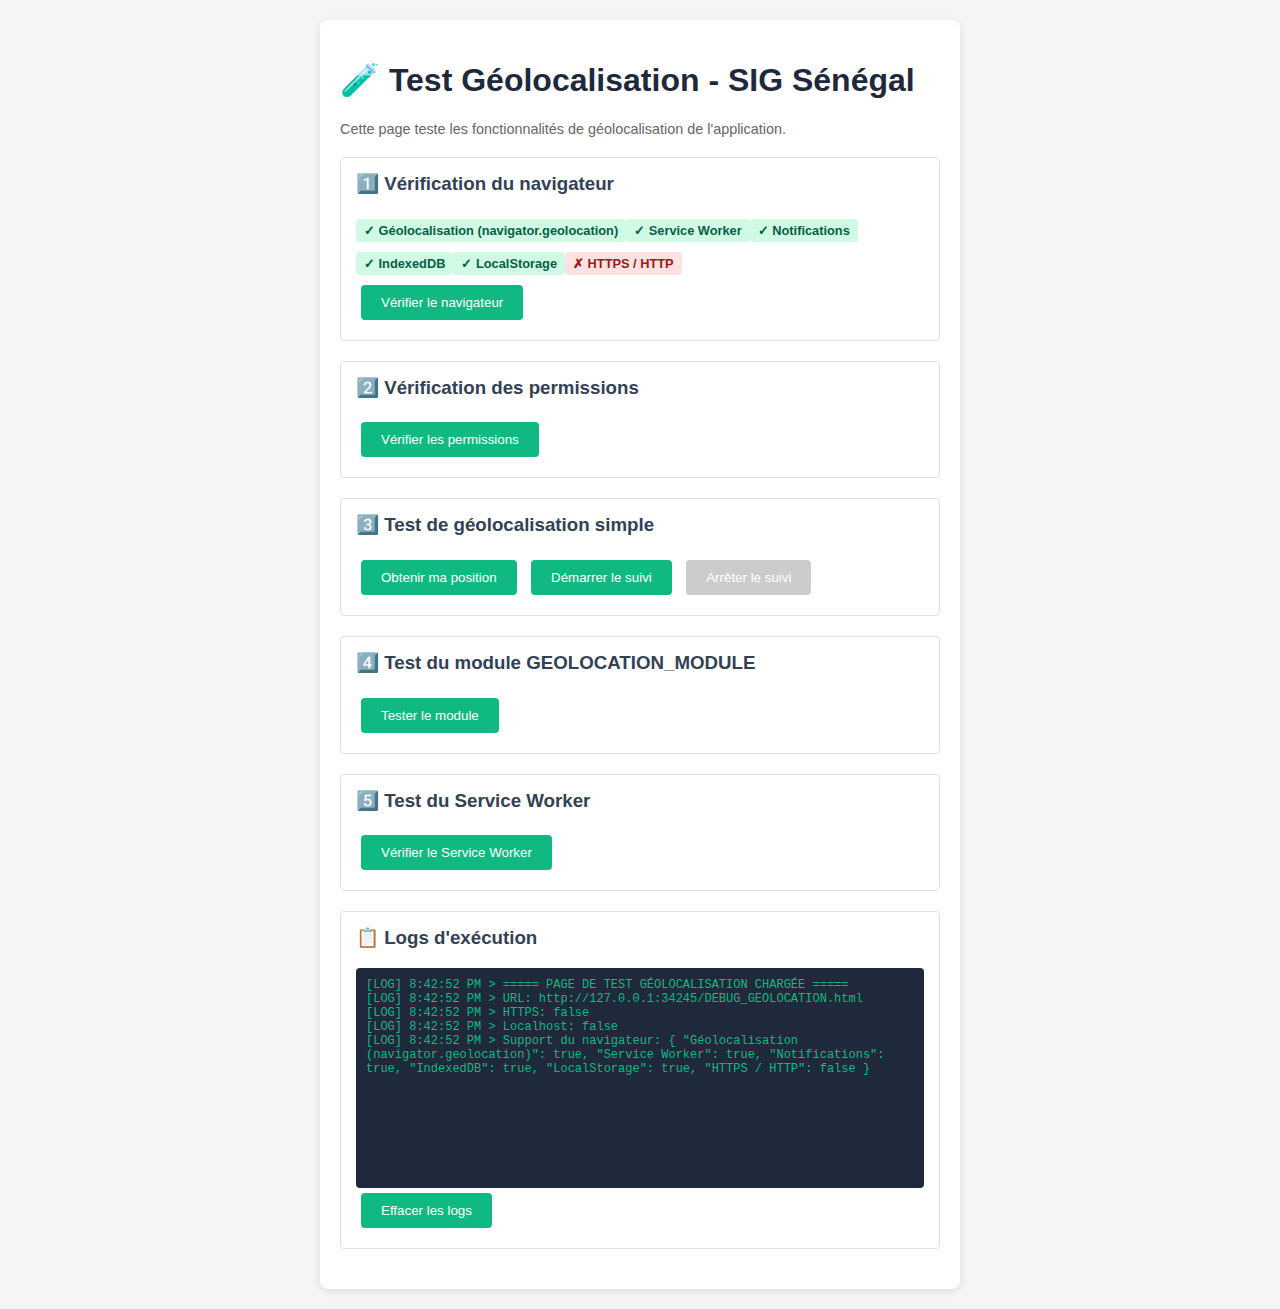
<file: DEBUG_GEOLOCATION.html>
<!DOCTYPE html>
<html lang="fr">
<head>
    <meta charset="UTF-8">
    <meta name="viewport" content="width=device-width, initial-scale=1.0">
    <title>Test Géolocalisation - SIG Sénégal</title>
    <style>
        body { font-family: Arial, sans-serif; margin: 20px; background: #f5f5f5; }
        .container { max-width: 600px; margin: 0 auto; background: white; padding: 20px; border-radius: 8px; box-shadow: 0 2px 8px rgba(0,0,0,0.1); }
        h1 { color: #1e293b; }
        .test-section { margin: 20px 0; padding: 15px; border: 1px solid #e0e0e0; border-radius: 4px; }
        .test-section h3 { margin-top: 0; color: #334155; }
        button { background: #10b981; color: white; border: none; padding: 10px 20px; border-radius: 4px; cursor: pointer; margin: 5px; }
        button:hover { background: #059669; }
        button:disabled { background: #ccc; cursor: not-allowed; }
        .result { margin-top: 10px; padding: 10px; background: #f0f0f0; border-left: 4px solid #10b981; border-radius: 4px; font-family: monospace; font-size: 12px; word-break: break-all; }
        .error { border-left-color: #ef4444; background: #fef2f2; }
        .success { border-left-color: #10b981; background: #f0fdf4; }
        .info { color: #666; font-size: 0.9em; }
        .status-badge { display: inline-block; padding: 4px 8px; border-radius: 4px; font-size: 0.8em; font-weight: bold; margin: 5px 0; }
        .status-ok { background: #d1fae5; color: #065f46; }
        .status-error { background: #fee2e2; color: #991b1b; }
        .status-warning { background: #fef3c7; color: #92400e; }
    </style>
</head>
<body>
    <div class="container">
        <h1>🧪 Test Géolocalisation - SIG Sénégal</h1>
        <p class="info">Cette page teste les fonctionnalités de géolocalisation de l'application.</p>

        <div class="test-section">
            <h3>1️⃣ Vérification du navigateur</h3>
            <div id="browser-info"></div>
            <button onclick="testBrowserSupport()">Vérifier le navigateur</button>
        </div>

        <div class="test-section">
            <h3>2️⃣ Vérification des permissions</h3>
            <div id="permissions-info"></div>
            <button onclick="testPermissions()">Vérifier les permissions</button>
        </div>

        <div class="test-section">
            <h3>3️⃣ Test de géolocalisation simple</h3>
            <div id="geolocation-result"></div>
            <button onclick="testGeolocation()">Obtenir ma position</button>
            <button onclick="testGeolocationWatch()" id="watch-btn">Démarrer le suivi</button>
            <button onclick="stopGeolocationWatch()" id="stop-btn" disabled>Arrêter le suivi</button>
        </div>

        <div class="test-section">
            <h3>4️⃣ Test du module GEOLOCATION_MODULE</h3>
            <div id="module-info"></div>
            <button onclick="testGeoModule()">Tester le module</button>
        </div>

        <div class="test-section">
            <h3>5️⃣ Test du Service Worker</h3>
            <div id="sw-info"></div>
            <button onclick="testServiceWorker()">Vérifier le Service Worker</button>
        </div>

        <div class="test-section">
            <h3>📋 Logs d'exécution</h3>
            <div id="logs" style="height: 200px; overflow-y: auto; background: #1e293b; color: #10b981; padding: 10px; border-radius: 4px; font-family: monospace; font-size: 12px;"></div>
            <button onclick="clearLogs()">Effacer les logs</button>
        </div>
    </div>

    <script>
        let watchId = null;

        // Rediriger les logs
        const logContainer = document.getElementById('logs');
        const originalLog = console.log;
        const originalError = console.error;
        const originalWarn = console.warn;

        function addLog(type, ...args) {
            const msg = args.map(a => typeof a === 'object' ? JSON.stringify(a, null, 2) : String(a)).join(' ');
            const line = document.createElement('div');
            line.textContent = `[${type}] ${new Date().toLocaleTimeString()} > ${msg}`;
            line.style.color = type === 'ERROR' ? '#ef4444' : type === 'WARN' ? '#f59e0b' : '#10b981';
            logContainer.appendChild(line);
            logContainer.scrollTop = logContainer.scrollHeight;
            originalLog(...args);
        }

        console.log = (...args) => addLog('LOG', ...args);
        console.error = (...args) => addLog('ERROR', ...args);
        console.warn = (...args) => addLog('WARN', ...args);

        function clearLogs() {
            logContainer.innerHTML = '';
        }

        function testBrowserSupport() {
            const result = document.getElementById('browser-info');
            result.innerHTML = '';

            const checks = {
                'Géolocalisation (navigator.geolocation)': !!navigator.geolocation,
                'Service Worker': 'serviceWorker' in navigator,
                'Notifications': 'Notification' in window,
                'IndexedDB': !!window.indexedDB,
                'LocalStorage': typeof(Storage) !== 'undefined',
                'HTTPS / HTTP': location.protocol === 'https:' || location.hostname === 'localhost',
            };

            for (const [feature, supported] of Object.entries(checks)) {
                const badge = document.createElement('div');
                badge.className = 'status-badge ' + (supported ? 'status-ok' : 'status-error');
                badge.textContent = (supported ? '✓' : '✗') + ' ' + feature;
                result.appendChild(badge);
            }

            console.log('Support du navigateur:', checks);
        }

        function testPermissions() {
            const result = document.getElementById('permissions-info');
            result.innerHTML = '<p class="info">Demande des permissions...</p>';

            Promise.all([
                navigator.permissions?.query?.({ name: 'geolocation' }) || Promise.resolve(null),
                Notification.permission
            ]).then(([geoResult, notifResult]) => {
                let html = '';
                if (geoResult) {
                    const badge = `<div class="status-badge ${geoResult.state === 'granted' ? 'status-ok' : geoResult.state === 'prompt' ? 'status-warning' : 'status-error'}">Géolocalisation: ${geoResult.state}</div>`;
                    html += badge;
                }
                html += `<div class="status-badge ${notifResult === 'granted' ? 'status-ok' : notifResult === 'default' ? 'status-warning' : 'status-error'}">Notifications: ${notifResult}</div>`;
                result.innerHTML = html;
                console.log('Permissions:', { geolocation: geoResult?.state, notifications: notifResult });
            }).catch(err => {
                result.innerHTML = '<div class="result error">Erreur: ' + err.message + '</div>';
                console.error('Erreur permissions:', err);
            });
        }

        function testGeolocation() {
            const result = document.getElementById('geolocation-result');
            result.innerHTML = '<p class="info">🔄 Localisation en cours...</p>';

            navigator.geolocation.getCurrentPosition(
                (position) => {
                    const { latitude, longitude, accuracy, altitude } = position.coords;
                    const html = `
                        <div class="result success">
                            <strong>✓ Position obtenue!</strong><br>
                            Latitude: ${latitude.toFixed(6)}<br>
                            Longitude: ${longitude.toFixed(6)}<br>
                            Précision: ${accuracy.toFixed(0)}m<br>
                            Altitude: ${altitude ? altitude.toFixed(1) + 'm' : 'N/A'}<br>
                            Timestamp: ${new Date(position.timestamp).toLocaleString('fr-FR')}
                        </div>
                    `;
                    result.innerHTML = html;
                    console.log('Position obtenue:', position);
                },
                (error) => {
                    const errorMsg = {
                        1: 'Permission refusée',
                        2: 'Position indisponible',
                        3: 'Délai d\'attente dépassé'
                    }[error.code] || error.message;
                    const html = `<div class="result error"><strong>✗ Erreur:</strong><br>${errorMsg}</div>`;
                    result.innerHTML = html;
                    console.error('Erreur géolocalisation:', error);
                },
                { enableHighAccuracy: true, timeout: 30000 }
            );
        }

        function testGeolocationWatch() {
            const result = document.getElementById('geolocation-result');
            result.innerHTML = '<p class="info">👁️ Suivi en cours...</p>';

            watchId = navigator.geolocation.watchPosition(
                (position) => {
                    const { latitude, longitude, accuracy, speed, heading } = position.coords;
                    const html = `
                        <div class="result success">
                            <strong>📍 Suivi actif</strong><br>
                            Latitude: ${latitude.toFixed(6)}<br>
                            Longitude: ${longitude.toFixed(6)}<br>
                            Précision: ${accuracy.toFixed(0)}m<br>
                            Vitesse: ${speed ? (speed * 3.6).toFixed(1) + ' km/h' : 'N/A'}<br>
                            Direction: ${heading ? heading.toFixed(0) + '°' : 'N/A'}<br>
                            Heure: ${new Date(position.timestamp).toLocaleTimeString('fr-FR')}
                        </div>
                    `;
                    result.innerHTML = html;
                    console.log('Position mise à jour:', position.coords);
                },
                (error) => {
                    console.error('Erreur suivi:', error);
                },
                { enableHighAccuracy: true, maximumAge: 0 }
            );

            document.getElementById('watch-btn').disabled = true;
            document.getElementById('stop-btn').disabled = false;
        }

        function stopGeolocationWatch() {
            if (watchId !== null) {
                navigator.geolocation.clearWatch(watchId);
                watchId = null;
                document.getElementById('geolocation-result').innerHTML = '<p class="info">✋ Suivi arrêté</p>';
                document.getElementById('watch-btn').disabled = false;
                document.getElementById('stop-btn').disabled = true;
                console.log('Suivi arrêté');
            }
        }

        function testGeoModule() {
            const result = document.getElementById('module-info');
            result.innerHTML = '';

            if (typeof GEOLOCATION_MODULE === 'undefined') {
                result.innerHTML = '<div class="result error">Module GEOLOCATION_MODULE non chargé</div>';
                console.error('GEOLOCATION_MODULE non disponible');
                return;
            }

            const html = '<div class="result success"><strong>✓ Module GEOLOCATION_MODULE chargé</strong></div>';
            result.innerHTML += html;

            if (typeof window.SIG_MAP === 'undefined') {
                result.innerHTML += '<div class="result error">Map non disponible (window.SIG_MAP)</div>';
                console.error('SIG_MAP non disponible');
            } else {
                result.innerHTML += '<div class="result success">✓ Map (window.SIG_MAP) disponible</div>';
                
                // Essayer d'initialiser le module
                try {
                    const geoApi = GEOLOCATION_MODULE.init(window.SIG_MAP, {
                        highAccuracy: true,
                        showAccuracyCircle: true,
                        showTrail: true
                    });
                    
                    if (geoApi) {
                        result.innerHTML += '<div class="result success">✓ Module initialisé avec succès</div>';
                        
                        // Tester les méthodes
                        const methods = ['startTracking', 'stopTracking', 'getCurrentLocation', 'getLocationHistory'];
                        methods.forEach(method => {
                            const hasMethod = typeof geoApi[method] === 'function';
                            const badge = document.createElement('div');
                            badge.className = 'status-badge ' + (hasMethod ? 'status-ok' : 'status-error');
                            badge.textContent = (hasMethod ? '✓' : '✗') + ' ' + method;
                            result.appendChild(badge);
                        });
                    } else {
                        result.innerHTML += '<div class="result error">✗ Initialisation échouée (geoApi null)</div>';
                        console.error('geoApi is null');
                    }
                } catch (err) {
                    result.innerHTML += `<div class="result error">✗ Erreur d'initialisation: ${err.message}</div>`;
                    console.error('Erreur initialisation:', err);
                }
            }

            console.log('Test module terminé');
        }

        function testServiceWorker() {
            const result = document.getElementById('sw-info');
            result.innerHTML = '';

            if (!('serviceWorker' in navigator)) {
                result.innerHTML = '<div class="result error">Service Worker non supporté</div>';
                return;
            }

            navigator.serviceWorker.getRegistrations().then(registrations => {
                if (registrations.length === 0) {
                    result.innerHTML += '<div class="result warning">Aucun Service Worker enregistré</div>';
                    console.warn('Aucun SW');
                } else {
                    registrations.forEach((reg, i) => {
                        const html = `
                            <div class="result success">
                                <strong>Service Worker ${i + 1}</strong><br>
                                Scope: ${reg.scope}<br>
                                Active: ${reg.active ? 'Oui' : 'Non'}<br>
                                State: ${reg.active?.state || 'N/A'}
                            </div>
                        `;
                        result.innerHTML += html;
                        console.log(`SW ${i + 1}:`, reg);
                    });
                }
            }).catch(err => {
                result.innerHTML += `<div class="result error">Erreur: ${err.message}</div>`;
                console.error('Erreur SW:', err);
            });
        }

        // Test au chargement
        window.addEventListener('load', () => {
            console.log('===== PAGE DE TEST GÉOLOCALISATION CHARGÉE =====');
            console.log('URL:', window.location.href);
            console.log('HTTPS:', location.protocol === 'https:');
            console.log('Localhost:', location.hostname === 'localhost');
            testBrowserSupport();
        });
    </script>
</body>
</html>
</file>
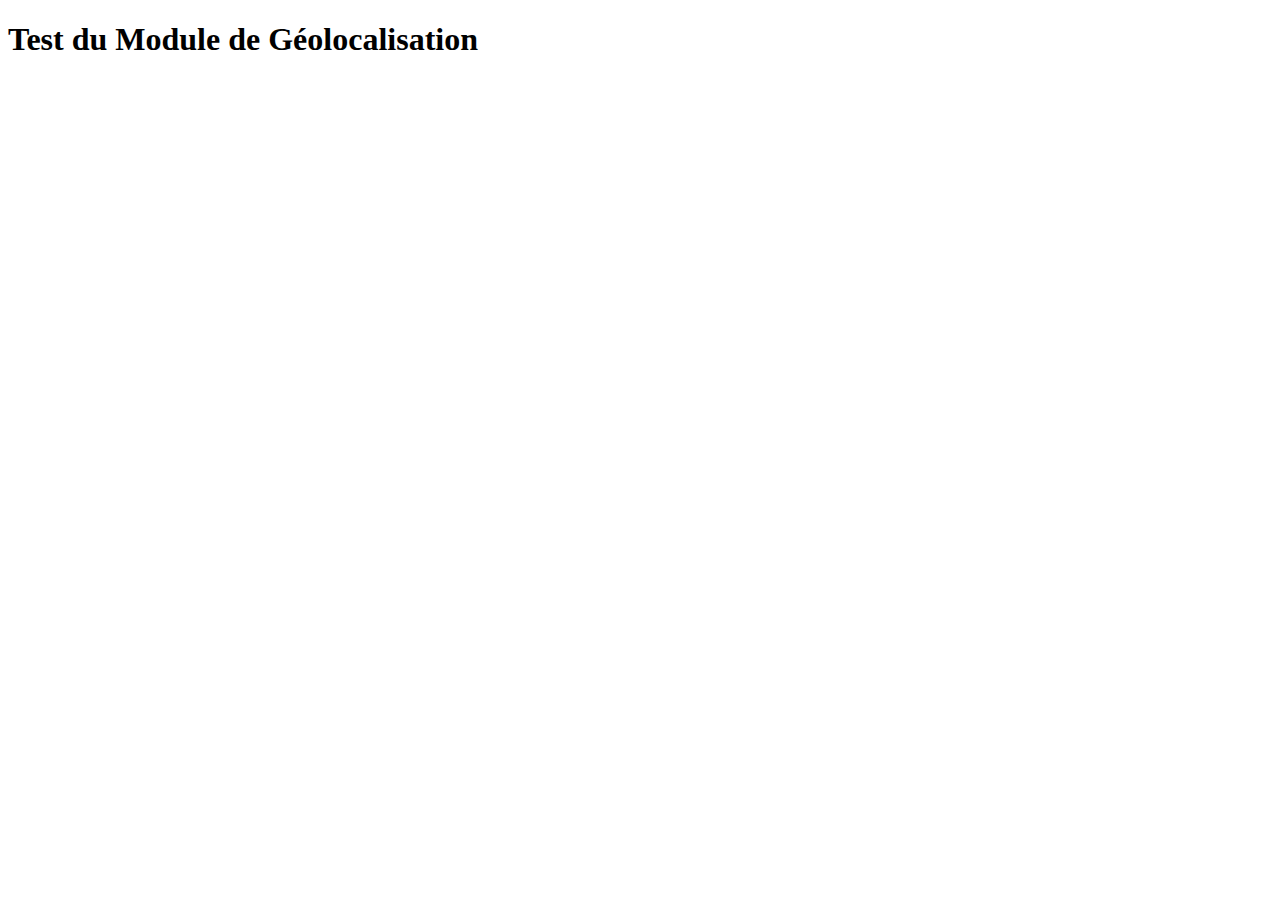
<file: test-geolocation.html>
<!DOCTYPE html>
<html>
<head>
    <title>Test Géolocalisation</title>
</head>
<body>
    <h1>Test du Module de Géolocalisation</h1>
    <div id="test-results"></div>
    
    <script src="./js/geolocation.js"></script>
    <script>
        function test() {
            const results = [];
            
            // Test 1: Module existe
            if (window.GEOLOCATION_MODULE) {
                results.push('✓ Module GEOLOCATION_MODULE existe');
            } else {
                results.push('✗ Module GEOLOCATION_MODULE n\'existe pas');
                document.getElementById('test-results').innerHTML = results.map(r => `<p>${r}</p>`).join('');
                return;
            }
            
            // Test 2: Méthode init existe
            if (typeof GEOLOCATION_MODULE.init === 'function') {
                results.push('✓ Méthode init existe');
            } else {
                results.push('✗ Méthode init n\'existe pas');
            }
            
            // Test 3: geoState existe
            if (GEOLOCATION_MODULE.geoState) {
                results.push('✓ geoState existe');
            } else {
                results.push('✗ geoState n\'existe pas');
            }
            
            // Test 4: Propriétés geoState
            const expectedProps = ['isTracking', 'watchId', 'currentLocation', 'locationHistory', 'markers'];
            for (const prop of expectedProps) {
                if (prop in GEOLOCATION_MODULE.geoState) {
                    results.push(`✓ geoState.${prop} existe`);
                } else {
                    results.push(`✗ geoState.${prop} n'existe pas`);
                }
            }
            
            // Test 5: Vérifier que requestLocationPermission est une fonction
            if (typeof GEOLOCATION_MODULE.requestLocationPermission === 'function') {
                results.push('✓ requestLocationPermission est une fonction');
            } else {
                results.push('✗ requestLocationPermission n\'est pas une fonction');
            }
            
            // Afficher les résultats
            document.getElementById('test-results').innerHTML = results.map(r => {
                const isSuccess = r.startsWith('✓');
                return `<p style="color: ${isSuccess ? 'green' : 'red'}">${r}</p>`;
            }).join('');
        }
        
        // Exécuter les tests une fois que le module est chargé
        setTimeout(test, 100);
    </script>
</body>
</html>
</file>
